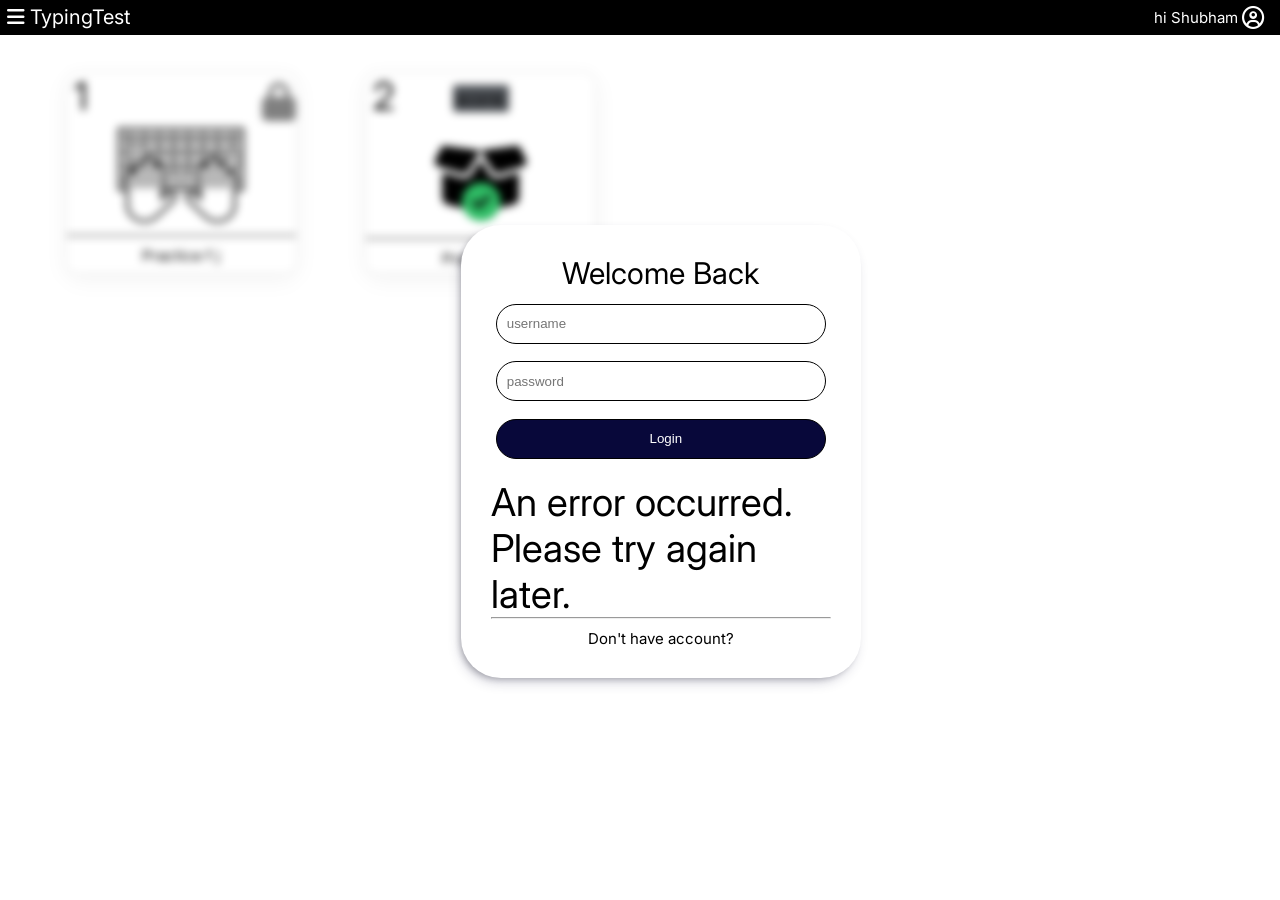
<file: frontend/index.html>
<!DOCTYPE html>
<html lang="en">
<head>
    <meta charset="UTF-8">
    <meta name="viewport" content="width=device-width, initial-scale=1.0">
    <link rel="stylesheet" href="style.css">
    <link rel="stylesheet" href="https://cdnjs.cloudflare.com/ajax/libs/font-awesome/6.5.2/css/all.min.css" integrity="sha512-SnH5WK+bZxgPHs44uWIX+LLJAJ9/2PkPKZ5QiAj6Ta86w+fsb2TkcmfRyVX3pBnMFcV7oQPJkl9QevSCWr3W6A==" crossorigin="anonymous" referrerpolicy="no-referrer" />
    <link rel="preconnect" href="https://fonts.googleapis.com">
    <link rel="preconnect" href="https://fonts.gstatic.com" crossorigin>
    <link href="https://fonts.googleapis.com/css2?family=Inter:wght@100..900&display=swap" rel="stylesheet">
    <title>Document</title>
</head>
<body>
    <div class = "container">
      <div class ="welcome">Welcome Back</div>
      <form id = "register">
        <input type="text" name="fullname" id="fullnameR" placeholder="fullname">
        <input type="text" name="username" id="usernameR" placeholder="username">
        <input type="text" name="email" id="emailR" placeholder="email">
        <input type="password" name="password" id="passwordR" placeholder="password">
        <input type="submit" name="submit" id="submit" value="Register">
      </form>
      
    
      <form id = "login">
        <input type="text" name="username" id="usernameL" placeholder="username">
        <input type="password" name="password" id="passwordL" placeholder="password">
        <input type="submit" name="submit" id="submit" value="Login">
      </form>
      <div id ="response"></div>
      <hr>
      <div class="switch">Don't have account? </div>
    </div>

    <!-- <div class = "resultPopUp">
      <div class = "box">
        Level Passed<br>
      </div>
      <table>
        <tr>
          <td>Words Per Minute</td>
          <td>40</td>
        </tr>
        <tr>
          <td>Accuracy</td>
          <td>100%</td>
        </tr>
        <tr>
          <td>Duration</td>
          <td>30 sec</td>
        </tr>
      </table>
      <div class="nextAction">
        <button class = "retry">retry</button>
        <button class = "nextLevel">next</button>
      </div>
    </div> -->





  <!-- <div class="logo">
    <img src="app-preview.jpeg">
  </div> -->
  <div class="navbar">
    <div class="menu"><i class="fa-solid fa-bars "></i> TypingTest</div>
    <div class="levelName"></div>
    <div class="userDetails" onclick="myFunction()"> hi Shubham <i class="fa-regular fa-circle-user fa-xl"></i></div>
    <div id="myDropdown" class="dropdown-content">
      <a href="../userprofile.html">Profile</a>
      <a href="#">Edit profile</a>
      <a onclick = "logout();">Logout</a>
    </div>
  </div>
  <div class="main">
    <div class="levelBar">
      <div class="level locked" id = "">
        <div class="level_no">
          1
        </div>
        <div class="status">
          <i class="fa-solid fa-lock "></i>
        </div>
        <div class="image">
          <img src="./hands-typing-on-keyboard-icon-in-meaning-computer-programming-vector (1).jpg"style="width:240px;height:180px">
        </div>
        <div class="title">
          Practice f j
        </div>
      </div>
      <div class="level unlocked" id = "">
        <div class="level_no">
          2
        </div>
        <div class="check">
          <i class="fa-solid fa-circle-check" style="color: #2fbc65;"></i>
        </div>
        <div class="score">
          score:
        </div>
        <div class="image_un">
          <i class="fa-solid fa-box-open fa-2xl"></i>
        </div>   
        <div class="title">
          Practice f j
        </div>
      </div>
    </div>
    <div class = "article">
      <div id="header">
        <div id="timer">0sec</div>
        <div id="reset">
          <i class="fa-solid fa-arrow-rotate-right fa-2xs"></i>
        </div>
      </div>
      <div id="game">
        <div id="words">

        </div>
      </div>
      <div class="result" id="WordsPerMin"> <br>Words Per Minute</div>
      <div class="result" id="accuracy"> <br>Accuracy</div>
    </div>
  </div>
    

  <!-- <div class = "mainContainer">
    <div class = "container">
      <div class ="welcome">Welcome Back</div>
    <form id = "register">
      <input type="text" name="fullname" id="fullnameR" placeholder="fullname">
      <input type="text" name="username" id="usernameR" placeholder="username">
      <input type="text" name="email" id="emailR" placeholder="email">
      <input type="password" name="password" id="passwordR" placeholder="password">
      <input type="submit" name="submit" id="submit" value="Register">
    </form>
    

    <form id = "login">
      <input type="text" name="username" id="usernameL" placeholder="username">
      <input type="password" name="password" id="passwordL" placeholder="password">
      <input type="submit" name="submit" id="submit" value="Login">
    </form>
    <div id ="response"></div>
    <hr>
    <div class="switch">Don't have account? </div></div>
  </div>
  </div> -->
  <script src="script.js"></script>
</body>
</html>
</file>
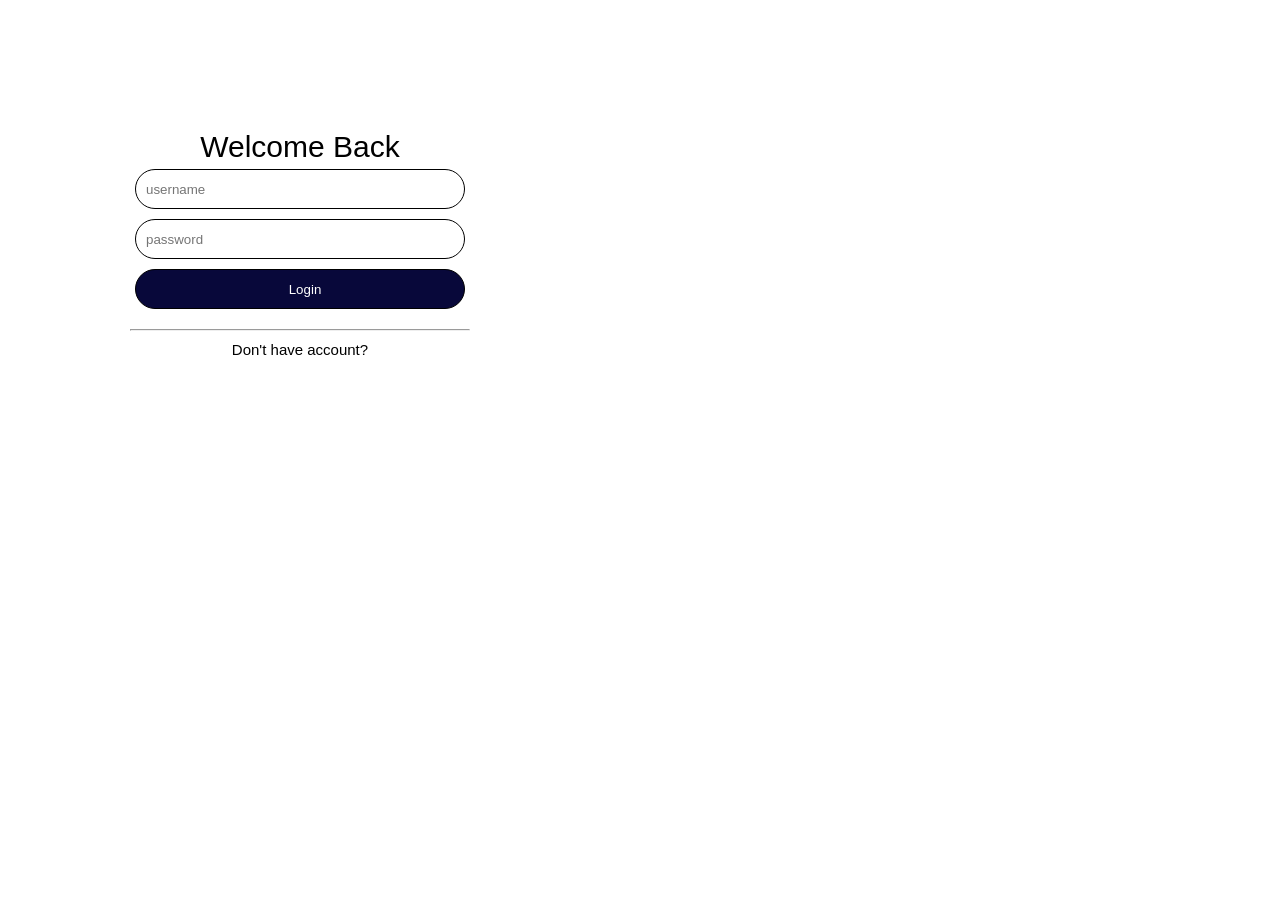
<file: login.html>
<!DOCTYPE html>
<html lang="en">
<head>
<meta charset="UTF-8">
<meta name="viewport" content="width=device-width, initial-scale=1.0">
<title>Login & Signup</title>
<link rel="stylesheet" href="login.css">
</head>
<body>
  <div class = "main">
    <div class = "container">
      <div class ="welcome">Welcome Back</div>
      <form id = "register">
        <input type="text" name="fullname" id="fullnameR" placeholder="fullname">
        <input type="text" name="username" id="usernameR" placeholder="username">
        <input type="text" name="email" id="emailR" placeholder="email">
        <input type="password" name="password" id="passwordR" placeholder="password">
        <input type="submit" name="submit" id="submit" value="Register">
      </form>
      
    
      <form id = "login">
        <input type="text" name="username" id="usernameL" placeholder="username">
        <input type="password" name="password" id="passwordL" placeholder="password">
        <input type="submit" name="submit" id="submit" value="Login">
      </form>
      <div id ="response"></div>
      <hr>
      <div class="switch">Don't have account? </div>
    </div>
  </div>
</body>
<script src="login.js"></script>
</html>
</file>
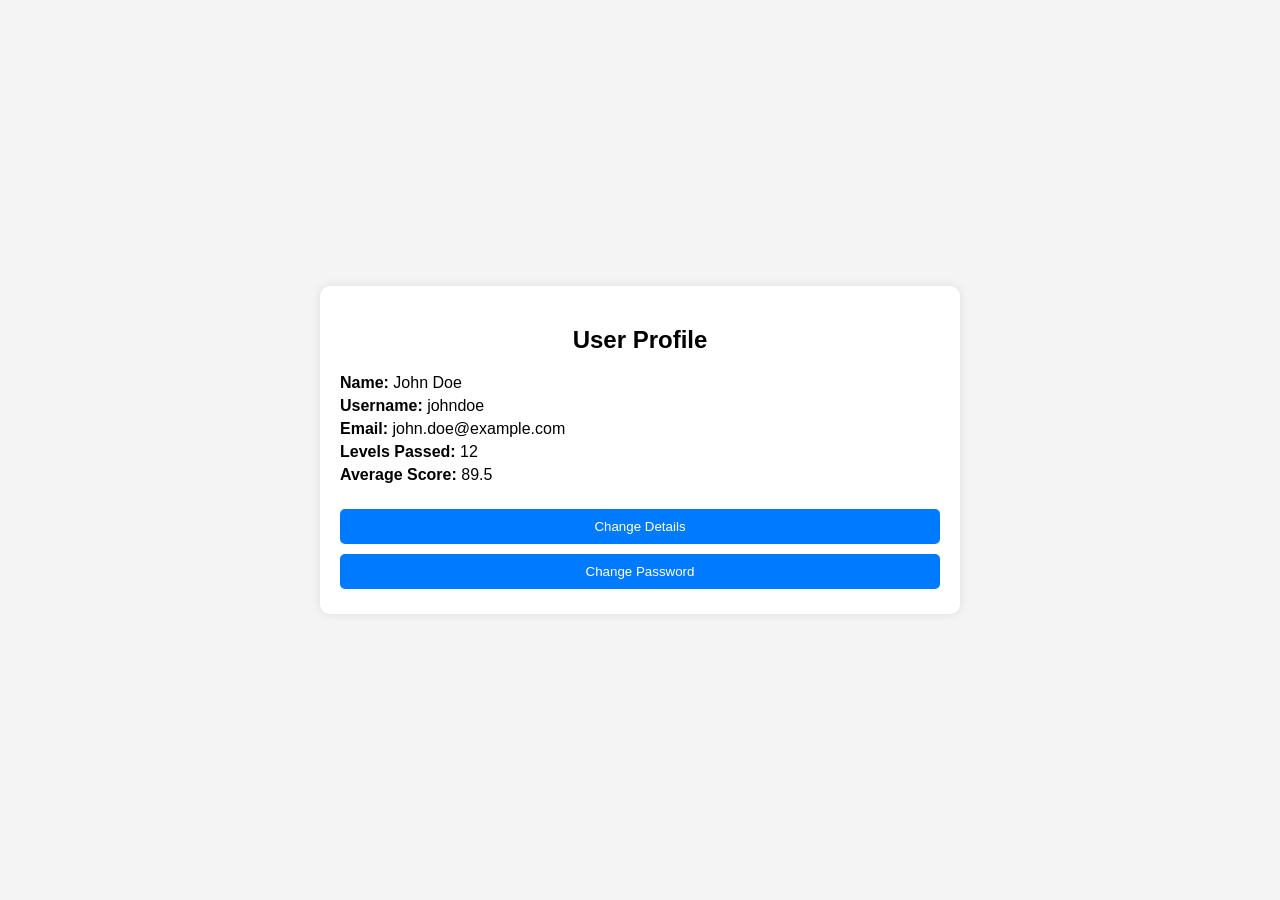
<file: userprofile.html>
<!DOCTYPE html>
<html lang="en">
<head>
    <meta charset="UTF-8">
    <meta name="viewport" content="width=device-width, initial-scale=1.0">
    <title>User Profile</title>
    <style>
        body {
            font-family: Arial, sans-serif;
            background-color: #f4f4f4;
            margin: 0;
            padding: 0;
            display: flex;
            justify-content: center;
            align-items: center;
            height: 100vh;
        }
        .profile-container {
            background-color: #fff;
            border-radius: 10px;
            box-shadow: 0 0 10px rgba(0, 0, 0, 0.1);
            padding: 20px;
            width: 600px;
        }
        .profile-container h2 {
            text-align: center;
            margin-bottom: 20px;
        }
        .profile-container .profile-details {
            margin-bottom: 20px;
        }
        .profile-container .profile-details p {
            margin: 5px 0;
        }
        .profile-container .profile-actions {
            text-align: center;
        }
        .profile-container .profile-actions button {
            background-color: #007bff;
            color: white;
            border: none;
            padding: 10px 15px;
            border-radius: 5px;
            cursor: pointer;
            margin: 5px 0;
            width: 100%;
        }
        .profile-container .profile-actions button:hover {
            background-color: #0056b3;
        }
    </style>
</head>
<body>
    <div class="profile-container">
        <h2>User Profile</h2>
        <div class="profile-details">
            <p><strong>Name:</strong> John Doe</p>
            <p><strong>Username:</strong> johndoe</p>
            <p><strong>Email:</strong> john.doe@example.com</p>
            <p><strong>Levels Passed:</strong> 12</p>
            <p><strong>Average Score:</strong> 89.5</p>
        </div>
        <div class="profile-actions">
            <button onclick="changeDetails()">Change Details</button>
            <button onclick="changePassword()">Change Password</button>
        </div>
    </div>

    <script>
        function changeDetails() {
            alert("Change Details functionality is not implemented yet.");
        }

        function changePassword() {
            alert("Change Password functionality is not implemented yet.");
        }
    </script>
</body>
</html>
</file>
<file: frontend/style.css>
* {
  margin: 0;
  padding: 0;
  box-sizing: border-box;
}
body{
  font-family: "Inter", sans-serif;
  font-size: 2.4rem;
  justify-content: center;
}
#header{
    display: flex;
}
#reset{
  padding-top: 5px;
}
.logo{
  display: flex;
  font-size: 4rem;
  background-color: white;
  position: fixed;
  top: 0;
  padding: 2%;
  justify-content: center;
  width: 100%;
  padding-top: 30px;
  padding-bottom: 30px;
  z-index: 1;
}
img{
  width: 500px;
  height: 100px;
  
}
.navbar{
  font-size: 25px;
  position: fixed;
  color: white;
  /* top: 150px; */
  top: 0px;
  background-color: black;
  height: 35px;
  width: 100%;
  display: flex;
  /* border: 1px solid black; */
  z-index: 1;
}

.menu{
  font-size: 20px;
  padding: 5px 7px;
  width: 20%;
}
.levelName{
  font-size: 15px;
  padding: 8px 15px;
  margin: auto;
  width: 40%;
}
.userDetails{
  font-size: 15px;
  padding: 8px 15px;
  width: 40%;
  text-align: right;
}
.main{
  display:flex;
  filter: blur(4px);
  background-color: white;
}
.levelBar{
  width: 100%;
  margin: 70px 5%;
  padding: .2%;
  display: grid;
  column-gap: 70px;
  row-gap: 70px;
  grid-template-columns:  20% 20% 20%;
}
.level{
  width: 100%;
  height: 200px;
  display: flex;
  flex-direction: column;
  border-radius: 10px;
  justify-content: space-between;
  align-items: center;
  box-shadow: rgba(0, 0, 0, 0.05) 0px 6px 24px 0px, rgba(0, 0, 0, 0.08) 0px 0px 0px 1px;
}
.level.locked{
<<<<<<< HEAD
  background-color: #aaaaaa;
=======
background-color: white;

>>>>>>> refs/remotes/origin/main
}
.level.locked:hover{
  transition:0.3s all ease-in-out;
  transform: scale(1.1);
  cursor: pointer;
  box-shadow: rgba(0, 0, 0, 0.35) 0px 5px 15px;
}
.level.unlocked{
  background-color: white;
}
  .level.unlocked:hover{
    transition:0.3s all ease-in-out;
    transform: scale(1.1);
    cursor: pointer;
    box-shadow: rgba(0, 0, 0, 0.35) 0px 5px 15px;
  }
 .image_un{
   translate: 0px -35px;
 }
 .check{
  translate:0px 60px;
  z-index: 10;
  }
.score{
  background-color:#4d5156 ;
  display: inline;
  border-radius: 3px;
  translate: 0px -80px;
  padding: 3px 2px;
  font-size: large;
}
.level_no{
align-self: start;
padding-left: 7px;
}
.status{
color:gray;
translate: 98px -40px ;
}
.image{
translate: 0px -80px;
height:70px;
mix-blend-mode: multiply;
}

.title{
  font-size: 15px;
  padding: 10px 15px;
  width: 100%;
  text-align: center;
  border-top: 1px solid black;
}
.article{
  width: 90%;
  position: fixed;
  top: 50px;
  /* left: 22%; */
  display: flex;
  display: none;
  flex-direction: column;
  margin: 0% 5%;
}
.result
{
  height: 20%;
  width: 300px;
  border-radius: 10px;
  margin-top: 20px;
  margin-right: 90px;
  align-self: end;
  padding: 10px;
  font-size: 20px;
  color: #6CB4EE;
  text-align: center;
  box-shadow: rgba(50, 50, 93, 0.25) 0px 6px 12px -2px, rgba(0, 0, 0, 0.3) 0px 3px 7px -3px;}

div.word{
    display: inline-block;
    font-family: 'roboto-mono',monospace;
}
#game{
    line-height: 60px;
    height: 240px;
    width: 100%;
    overflow: hidden;
    /* border: 1px solid #007bff; */
    border-radius: 20px;
    padding: 0px 15px;
    box-shadow: rgba(50, 50, 93, 0.25) 0px 6px 12px -2px, rgba(0, 0, 0, 0.3) 0px 3px 7px -3px;}
.letter{
    margin: 0px 2px;
    border-radius: 2px;
    color : gray;
}

.letter.current{
    border-bottom: 3px solid #0a6bf9;
}
.letter.correct{
    color: #0e630e;
    background: #e7fbd3;
}
.letter.wrong{
    color: darkred;
    background: pink;
}
.letter.correct.replaced{
    background: #ffe9b2;
    color: green;
}
#timer{
  padding: 10px;
  font-size: 30px;
}


.resultPopUp{
  margin: auto;
  width:40%;
  padding: 30px;
  display: flex;
  justify-content: center;
  display: flex;
  flex-direction: column;
  border-radius: 20px;
  background: #6CB4EE;
  position: fixed;
  top: 25%;
  left: 30%;
  z-index: 10;
  font-size: 25px;
}
.box{
  text-align: center;
  display: flex;
  margin: auto;
  font-size: 3rem;
}
button{
  width:20%;
  height:40px;
  font-size: 20px;
  border-radius: 20px;
  border-width: 0px;
  margin: 20px 14.1% 0px 14.1%;
}
table{
  border-spacing: 0px;
}
td{
  border-bottom: 1px solid white;
  padding: 10px 0px;
}


input{
  width: 330px;
  height:40px;
  border-radius: 20px;
  border: 1px solid black;
  padding-left: 10px;
  margin: 5px;
}
input[type="submit"]{
  background-color: rgb(8, 8, 58);
  color: white;
  margin-bottom: 20px;
}
.container{
  margin: auto;
  width:400px;
  padding: 30px;
  display: flex;
  flex-direction: column;
  justify-content: center;
  border-radius: 40px;
  background: white;
  position: fixed;
  top: 25%;
  left: 36%;
  z-index: 10;
  box-shadow: rgba(50, 50, 93, 0.25) -3px 6px 12px -2px, rgba(0, 0, 0, 0.3) -3px 3px 7px -3px;

}
.welcome{
  text-align: center;
  width: 100%;
  font-size: 30px;
}

.switch{
  padding-top: 10px;
  text-align: center;
  width: 100%;
  font-size: 15px;
}

/* Dropdown Button */
.dropbtn {
  background-color: #3498DB;
  color: white;
  padding: 16px;
  font-size: 16px;
  border: none;
  cursor: pointer;
}



/* Dropdown Content (Hidden by Default) */
.dropdown-content {
  display: none;
  position: absolute;
  right: 0px;
  top: 35px;
  background-color: #f1f1f1;
  min-width: 160px;
  box-shadow: 0px 8px 16px 0px rgba(0,0,0,0.2);
  z-index: 1;
}

/* Links inside the dropdown */
.dropdown-content a {
  color: black;
  padding: 12px 16px;
  text-decoration: none;
  display: block;
}

/* Change color of dropdown links on hover */
.dropdown-content a:hover {background-color: #ddd;}

/* Show the dropdown menu (use JS to add this class to the .dropdown-content container when the user clicks on the dropdown button) */
.show {display:block;}
</file>
<file: login.css>
* {
  margin: 0;
  padding: 0;
  box-sizing: border-box;
}
body{
  font-family: 'roboto',sans-serif;
}
input{
  width: 330px;
  height:40px;
  border-radius: 20px;
  border: 1px solid black;
  padding-left: 10px;
  margin: 5px;
}
input[type="submit"]{
  background-color: rgb(8, 8, 58);
  color: white;
  margin-bottom: 20px;
}
.container{
  margin: 100px 100px;
  width:400px;
  padding: 30px;
  display: flex;
  flex-direction: column;
  justify-content: center;
  border-radius: 40px;
}
.main{
  display: flex;
  width: 100%;
  
}
.welcome{
  text-align: center;
  width: 100%;
  font-size: 30px;
}

.switch{
  padding-top: 10px;
  text-align: center;
  width: 100%;
  font-size: 15px;
}
</file>
